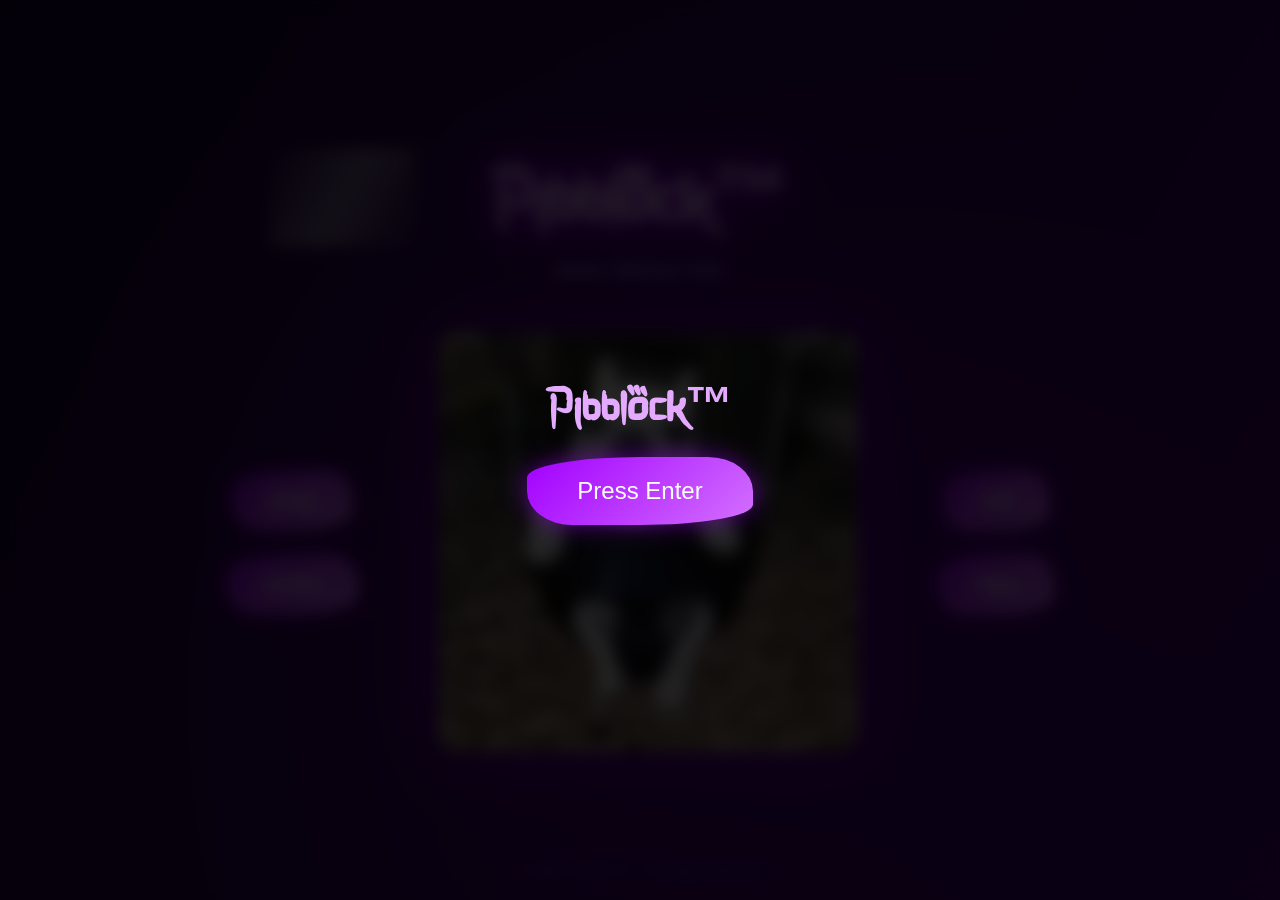
<file: index.html>
<!DOCTYPE html>
<html lang="en">
<head>
<meta charset="UTF-8" />
<meta name="viewport" content="width=device-width, initial-scale=1.0" />
<title>Pibblock™</title>
<link rel="preload" href="aniblock.ttf" as="font" type="font/ttf" crossorigin="anonymous">
<style>
@font-face {
  font-family: 'aniblock';
  src: url('aniblock.ttf') format('truetype');
  font-display: swap;
}

* { margin:0; padding:0; box-sizing:border-box; }

body {
  font-family: 'aniblock', sans-serif;
  background: radial-gradient(circle at center, #120026, #050009 80%);
  color: white;
  height: 100vh;
  overflow: hidden;
  display: flex;
  flex-direction: column;
  align-items: center;
  justify-content: center;
  text-align: center;
  position: relative;
  perspective: 1000px;
}

/* Background layers */
.animated-bg {
  position:absolute; inset:0;
  background: linear-gradient(120deg, #18003b, #4a0085, #18003b);
  background-size: 200% 200%;
  animation: gradientShift 10s ease-in-out infinite;
  z-index:0;
}
@keyframes gradientShift {0%{background-position:0% 50%}50%{background-position:100% 50%}100%{background-position:0% 50%}}

.bg-glow {
  position:absolute; inset:0;
  background: radial-gradient(circle at 50% 60%, rgba(180,0,255,0.2), transparent 70%);
  animation: glowFloat 8s ease-in-out infinite alternate;
  z-index:1;
  pointer-events:none;
}
@keyframes glowFloat {0%{transform:scale(1) translateY(0);opacity:0.6}100%{transform:scale(1.3) translateY(-30px);opacity:1}}

canvas#particles {position:absolute; inset:0; z-index:0}

/* Entrance overlay */
#entrance {
  position: absolute;
  inset: 0;
  background: rgba(0,0,0,0.85);
  backdrop-filter: blur(8px);
  display:flex;
  flex-direction: column;
  justify-content: center;
  align-items: center;
  z-index: 999;
  transition: opacity 1s ease;
}
#entrance.hidden {opacity:0; pointer-events:none;}

#enterBtn {
  padding: 20px 50px;
  font-size: 1.5rem;
  background: linear-gradient(135deg,#a200ff,#d470ff);
  color:white;
  border:none;
  border-radius:50% 20% 50% 20% / 30% 50% 30% 50%;
  cursor:pointer;
  box-shadow: 0 0 25px #a200ff80;
  transition: all 0.3s ease;
}
#enterBtn:hover {transform:scale(1.1) rotate(-2deg); box-shadow:0 0 45px #d470ff;}

/* Title and subtitle with floating motion */
@keyframes float {
  0%{transform:translateY(0px)}
  50%{transform:translateY(15px)}
  100%{transform:translateY(0px)}
}
.title {
  font-size: clamp(3.5rem, 6vw, 6rem);
  color:#e4aaff;
  text-shadow:0 0 20px #a200ff,0 0 40px #a200ff,0 0 80px #a200ff;
  animation: float 4s ease-in-out infinite, glowPulse 3s ease-in-out infinite;
  z-index:2;
  position: relative;
}
.title::after {
  content:"";
  position:absolute; top:0; left:-75%;
  width:50%; height:100%;
  background:linear-gradient(120deg, transparent, rgba(255,255,255,0.4), transparent);
  animation: shine 6s infinite;
}

@keyframes shine {0%{left:-75%}100%{left:125%}}
@keyframes glowPulse{0%,100%{text-shadow:0 0 25px #a200ff,0 0 50px #a200ff,0 0 100px #a200ff}50%{text-shadow:0 0 40px #c94fff,0 0 80px #c94fff,0 0 140px #c94fff}}

.subtitle {
  font-size:1.2rem;
  color:#c8a4ff;
  margin-top:10px;
  text-shadow:0 0 15px #8a00ff80;
  z-index:2;
  animation: float 5s ease-in-out infinite;
}

/* Container with logo and four buttons */
.container {
  z-index:2;
  margin-top:50px;
  display:flex;
  align-items:center;
  justify-content:center;
  gap:60px;
  animation: float 6s ease-in-out infinite;
  position: relative;
}
.logo {
  width: clamp(250px, 35vw, 420px);
  border-radius:20px;
  filter: drop-shadow(0 0 35px #a200ff80);
  transition: transform 0.6s ease, filter 0.6s ease;
  z-index:2;
}
.logo:hover{transform: scale(1.1) rotate(3deg); filter: drop-shadow(0 0 60px #d470ff);}

.button-group {display:flex; flex-direction:column; gap:25px}
.button-group.left {margin-right:20px}
.button-group.right {margin-left:20px}
.btn {
  background: linear-gradient(135deg,#a200ff,#d470ff);
  border:none;
  padding:18px 35px;
  font-family:'aniblock',sans-serif;
  font-size:1.1rem;
  color:white;
  text-transform:uppercase;
  cursor:pointer;
  border-radius:50% 20% 50% 20% / 30% 50% 30% 50%;
  box-shadow:0 0 25px #a200ff80;
  transition: all 0.3s ease;
}
.btn:hover{transform:scale(1.1) rotate(-2deg); box-shadow:0 0 45px #d470ff}

footer {
  position:absolute;
  bottom:20px;
  font-size:0.9rem;
  color:#8c68ff;
  text-shadow:0 0 10px #a200ff80;
  z-index:2;
  letter-spacing:1px;
  opacity:0.8;
}
</style>
</head>
<body>

<!-- Entrance Overlay -->
<div id="entrance">
  <h1 style="color:#e4aaff; margin-bottom:20px; font-size:3rem;">Pibblock™</h1>
  <button id="enterBtn">Press Enter</button>
</div>

<!-- Background & Particles -->
<canvas id="particles"></canvas>
<div class="animated-bg"></div>
<div class="bg-glow"></div>

<!-- Main Page Content -->
<h1 class="title">Pibblock™</h1>
<p class="subtitle" id="subtitle"></p>

<div class="container">
  <div class="button-group left">
    <a href="4.html"><button class="btn">Games</button></a>
    <a href="2.html"><button class="btn">Contact</button></a>
  </div>

  <img class="logo" src="xuancuong.gif" alt="Pibblock logo">

  <div class="button-group right">
    <a href="https://www.washmabellay.freeddns.org"><button class="btn">Chat</button></a>
    <a href="https://renai-circulation.freeddns.org"><button class="btn">Proxy</button></a>
  </div>
</div>

<footer>© 2025 Pibblock™ • All Rights Reserved</footer>

<!-- Background Music -->
<audio id="bgMusic" src="theme.mp3" loop></audio>

<script>
// Entrance button and music
const entrance = document.getElementById("entrance");
const bgMusic = document.getElementById("bgMusic");
document.getElementById("enterBtn").addEventListener("click", ()=>{
  entrance.classList.add("hidden");
  bgMusic.play().catch(e=>console.log("Autoplay blocked"));
});

// Typewriter subtitle
const subtitleText = "Building something beyond imagination...";
let i=0;
function type() {
  if(i<subtitleText.length){
    document.getElementById("subtitle").textContent+=subtitleText.charAt(i);
    i++;
    setTimeout(type,60);
  }
}
window.onload=type;

// Particles
const canvas=document.getElementById("particles");
const ctx=canvas.getContext("2d");
canvas.width=innerWidth;
canvas.height=innerHeight;

const particles=Array.from({length:80},()=>({
  x:Math.random()*canvas.width,
  y:Math.random()*canvas.height,
  r:Math.random()*2+1,
  dx:(Math.random()-0.5)*0.4,
  dy:(Math.random()-0.5)*0.4
}));

function drawParticles(){
  ctx.clearRect(0,0,canvas.width,canvas.height);
  ctx.fillStyle="rgba(170,0,255,0.4)";
  for(const p of particles){
    ctx.beginPath();
    ctx.arc(p.x,p.y,p.r,0,Math.PI*2);
    ctx.fill();
    p.x+=p.dx; p.y+=p.dy;
    if(p.x<0||p.x>canvas.width)p.dx*=-1;
    if(p.y<0||p.y>canvas.height)p.dy*=-1;
  }
  requestAnimationFrame(drawParticles);
}
drawParticles();

// Mouse tilt
document.addEventListener("mousemove", e=>{
  const x=(e.clientX/window.innerWidth-0.5)*10;
  const y=(e.clientY/window.innerHeight-0.5)*10;
  document.querySelector(".container").style.transform=`rotateY(${x}deg) rotateX(${-y}deg)`;
});
</script>
</body>
</html>
</file>
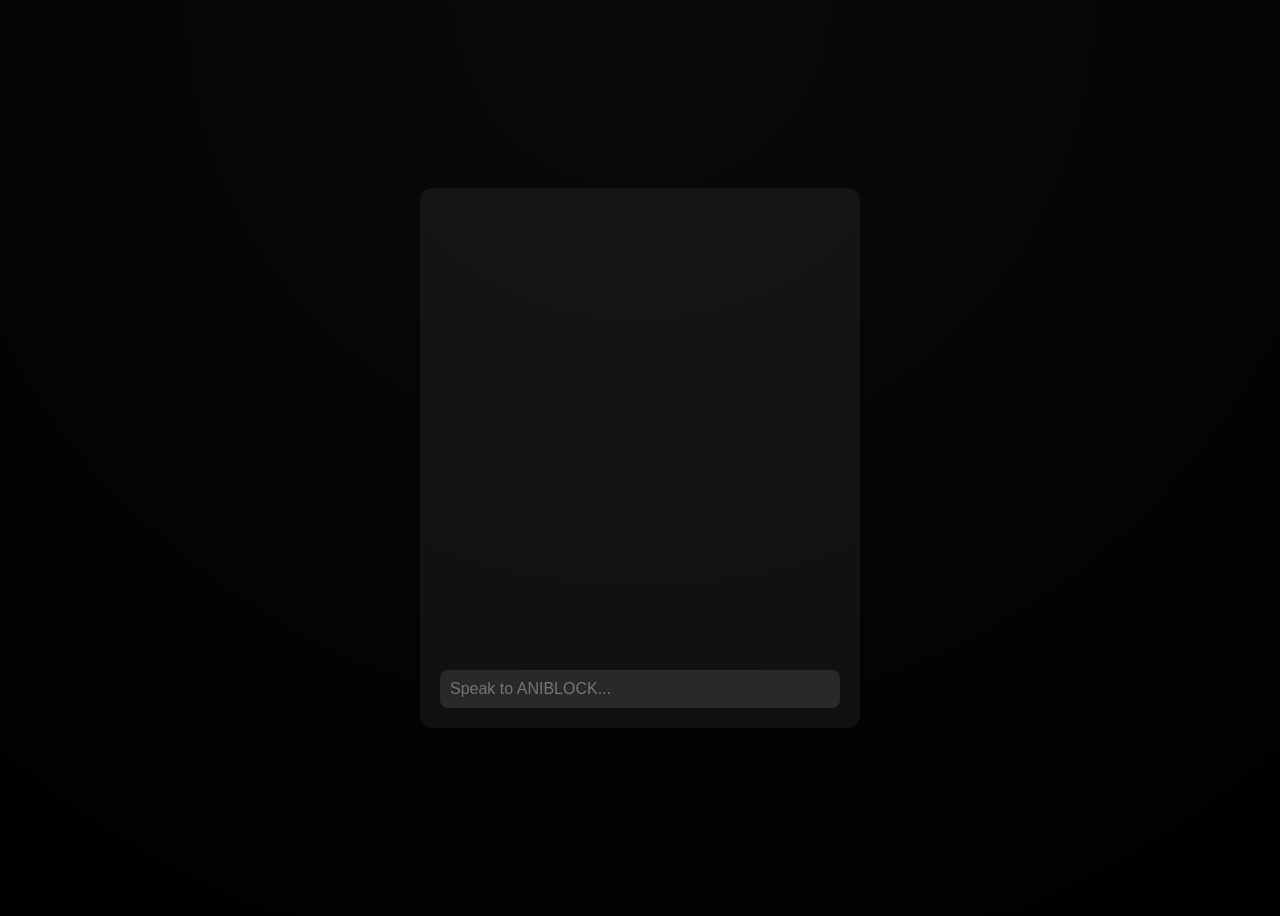
<file: api/index.html>
<!DOCTYPE html>
<html lang="en">
<head>
  <meta charset="UTF-8" />
  <meta name="viewport" content="width=device-width, initial-scale=1.0" />
  <title>ANIBLOCK AI</title>
  <link rel="stylesheet" href="style.css" />
</head>
<body>
  <div class="chat-container">
    <div id="messages"></div>
    <input id="input" placeholder="Speak to ANIBLOCK..." />
  </div>

  <script src="script.js"></script>
</body>
</html>
</file>
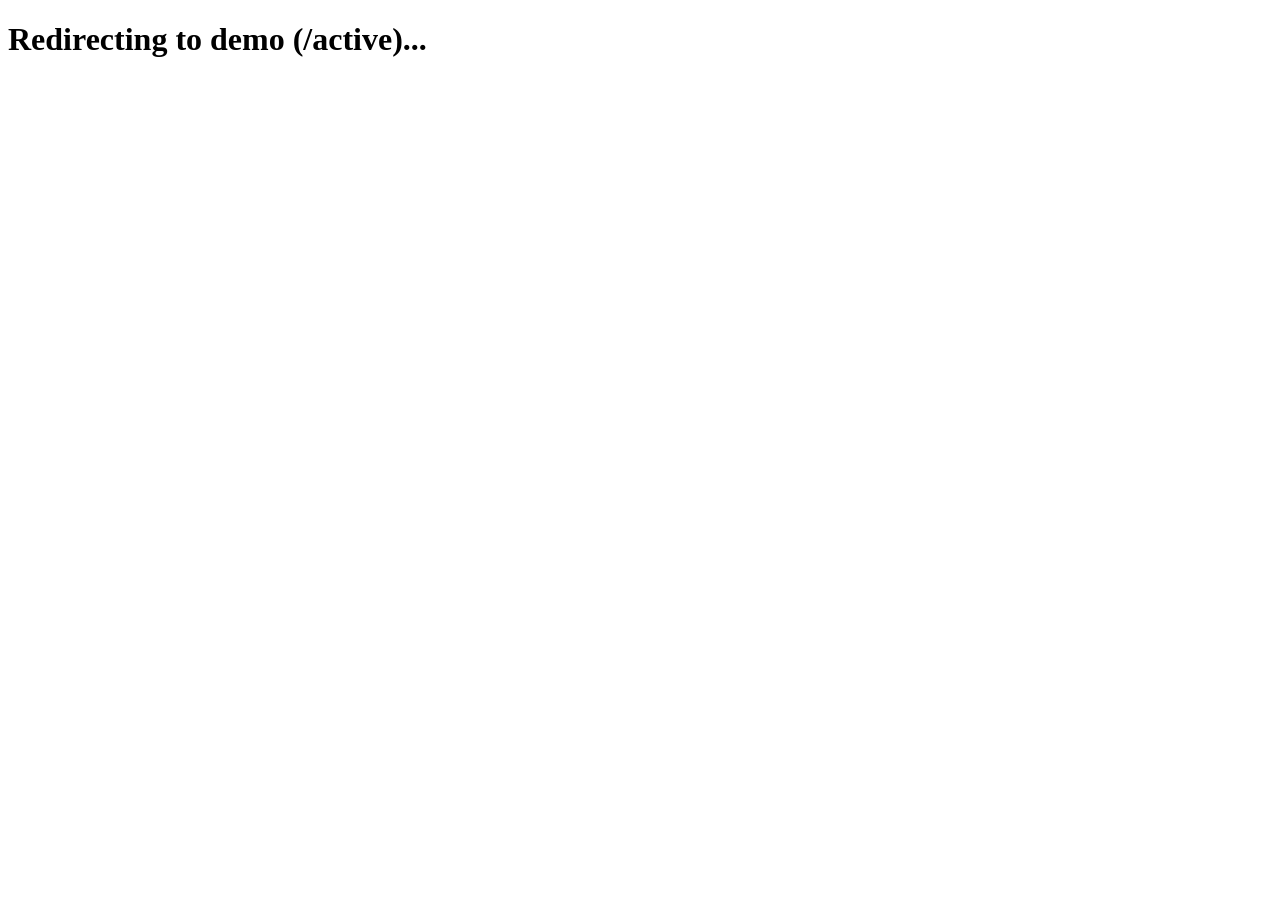
<file: oshinoko/index.html>
<!DOCTYPE html>
<html lang="en">
<head>
    <meta charset="UTF-8">
    <meta name="viewport" content="width=device-width, initial-scale=1.0">
    <title>Redirecting</title>
    <script>
        document.addEventListener("DOMContentLoaded", function () {
            document.getElementById("message").textContent = "Redirecting to demo (/active)...";

            setTimeout(function () {
                window.location.href = "/active";
            }, 2000);
        });
    </script>
</head>
<body>
    <h1 id="message">Redirecting...</h1>
</body>
</html>
</file>
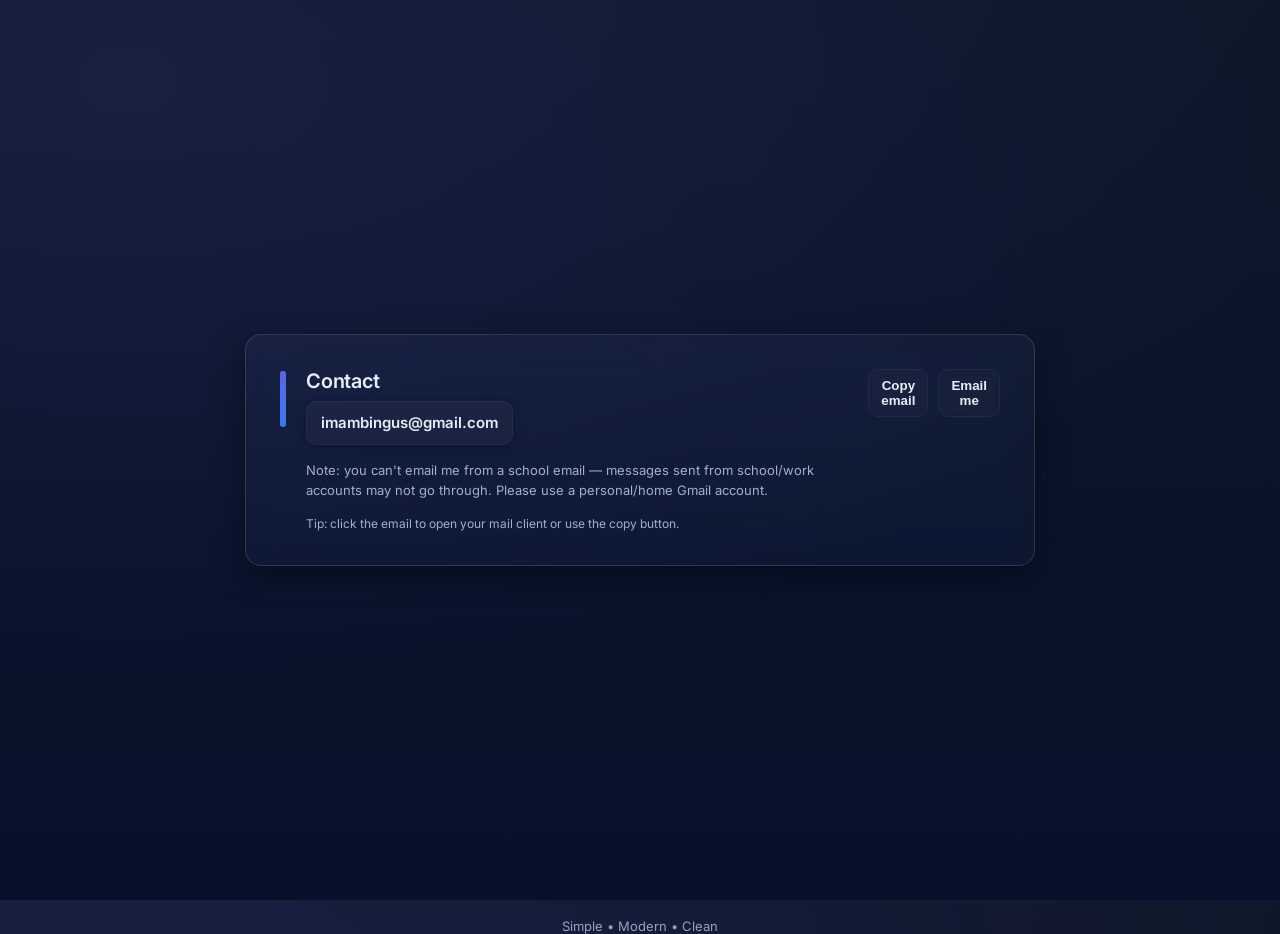
<file: 2.html>
<!doctype html>
<html lang="en">
<head>
  <meta charset="utf-8" />
  <meta name="viewport" content="width=device-width,initial-scale=1" />
  <title>Contact</title>

  <!-- Google Font -->
  <link href="https://fonts.googleapis.com/css2?family=Inter:wght@300;400;600;700&display=swap" rel="stylesheet">

  <style>
    :root{
      --bg1: #0f172a; /* deep blue */
      --bg2: #071129; /* darker */
      --accent: rgba(255,255,255,0.08);
      --glass: rgba(255,255,255,0.08);
      --glass-border: rgba(255,255,255,0.12);
      --text: #e6eef8;
      --muted: #b8c7db;
      --shadow: 0 10px 30px rgba(2,6,23,0.6);
      --radius: 16px;
    }

    html,body{
      height:100%;
      margin:0;
      font-family: "Inter", system-ui, -apple-system, "Segoe UI", Roboto, "Helvetica Neue", Arial;
      background: radial-gradient(1200px 600px at 10% 10%, rgba(99,102,241,0.12), transparent),
                  linear-gradient(180deg, var(--bg1) 0%, var(--bg2) 100%);
      color:var(--text);
      -webkit-font-smoothing:antialiased;
      -moz-osx-font-smoothing:grayscale;
    }

    /* Centering container */
    .wrap{
      min-height:100%;
      display:flex;
      align-items:center;
      justify-content:center;
      padding:40px 20px;
      box-sizing:border-box;
    }

    /* Glass card */
    .card{
      width:100%;
      max-width:720px;
      background: linear-gradient(180deg, rgba(255,255,255,0.03), rgba(255,255,255,0.02));
      border-radius:var(--radius);
      padding:34px;
      box-shadow:var(--shadow);
      border:1px solid var(--glass-border);
      backdrop-filter: blur(10px) saturate(120%);
      -webkit-backdrop-filter: blur(10px) saturate(120%);
      display:flex;
      gap:20px;
      align-items:flex-start;
    }

    /* Left accent bar */
    .accent {
      width:6px;
      height:56px;
      border-radius:999px;
      background: linear-gradient(180deg, rgba(99,102,241,0.95), rgba(59,130,246,0.95));
      flex:0 0 6px;
      margin-top:2px;
    }

    .content{
      flex:1 1 auto;
    }

    h1{
      margin:0 0 8px 0;
      font-weight:600;
      font-size:20px;
      letter-spacing: -0.2px;
      color:var(--text);
    }

    p{
      margin:0 0 16px 0;
      color:var(--muted);
      line-height:1.5;
      font-size:15px;
    }

    .email{
      display:inline-block;
      padding:10px 14px;
      background: rgba(255,255,255,0.03);
      border-radius:10px;
      border:1px solid rgba(255,255,255,0.04);
      font-weight:600;
      color:var(--text);
      text-decoration:none;
      box-shadow: 0 2px 8px rgba(2,6,23,0.35);
    }

    .meta{
      font-size:13px;
      color:#9fb0d1;
      margin-top:10px;
    }

    /* small controls area */
    .actions{
      margin-left: auto;
      display:flex;
      gap:10px;
      align-items:center;
    }

    .btn{
      background:transparent;
      border:1px solid rgba(255,255,255,0.06);
      padding:8px 12px;
      border-radius:10px;
      color:var(--text);
      font-weight:600;
      cursor:pointer;
      transition: transform .12s ease, background .12s;
      backdrop-filter: blur(6px);
    }
    .btn:hover{ transform: translateY(-3px); }
    .btn:active{ transform: translateY(-1px); }

    .note{
      font-size:12px;
      color:#9fb0d1;
      margin-top:12px;
    }

    footer {
      text-align:center;
      margin-top:18px;
      color:#8ea3c6;
      font-size:13px;
    }

    /* Responsive */
    @media (max-width:560px){
      .card{ padding:20px; flex-direction:column; gap:12px; align-items:stretch; }
      .accent{ width:100%; height:6px; border-radius:6px; margin:0 0 4px 0; }
      .actions{ margin-left:0; justify-content:flex-end; }
    }
  </style>
</head>
<body>
  <div class="wrap">
    <main class="card" role="main" aria-labelledby="contact-title">
      <div class="accent" aria-hidden="true"></div>

      <div class="content">
        <h1 id="contact-title">Contact</h1>

        <p>
          <a class="email" href="mailto:imambingus@gmail.com">imambingus@gmail.com</a>
        </p>

        <p class="meta">
          Note: you can't email me from a school email — messages sent from school/work accounts may not go through. Please use a personal/home Gmail account.
        </p>

        <div class="note" aria-live="polite">Tip: click the email to open your mail client or use the copy button.</div>
      </div>

      <div class="actions" aria-hidden="false">
        <button id="copyBtn" class="btn" title="Copy email to clipboard">Copy email</button>
        <button id="openMail" class="btn" title="Open default mail client">Email me</button>
      </div>
    </main>
  </div>

  <footer aria-hidden="true">Simple • Modern • Clean</footer>

  <script>
    const email = "imambingus@gmail.com";
    const copyBtn = document.getElementById("copyBtn");
    const openMail = document.getElementById("openMail");

    copyBtn.addEventListener("click", async () => {
      try {
        await navigator.clipboard.writeText(email);
        copyBtn.textContent = "Copied!";
        setTimeout(() => copyBtn.textContent = "Copy email", 1500);
      } catch (err) {
        // fallback
        const textarea = document.createElement("textarea");
        textarea.value = email;
        textarea.style.position = "fixed";
        textarea.style.left = "-9999px";
        document.body.appendChild(textarea);
        textarea.select();
        try { document.execCommand('copy'); copyBtn.textContent = "Copied!"; } catch(e){ alert("Copy failed — please copy manually: " + email); }
        document.body.removeChild(textarea);
        setTimeout(() => copyBtn.textContent = "Copy email", 1500);
      }
    });

    openMail.addEventListener("click", () => {
      window.location.href = "mailto:" + email + "?subject=Hello";
    });

    // Accessibility: allow Enter on focused buttons
    [copyBtn, openMail].forEach(btn => {
      btn.addEventListener("keyup", (e) => {
        if (e.key === "Enter" || e.key === " ") btn.click();
      });
    });
  </script>
</body>
</html>
</file>
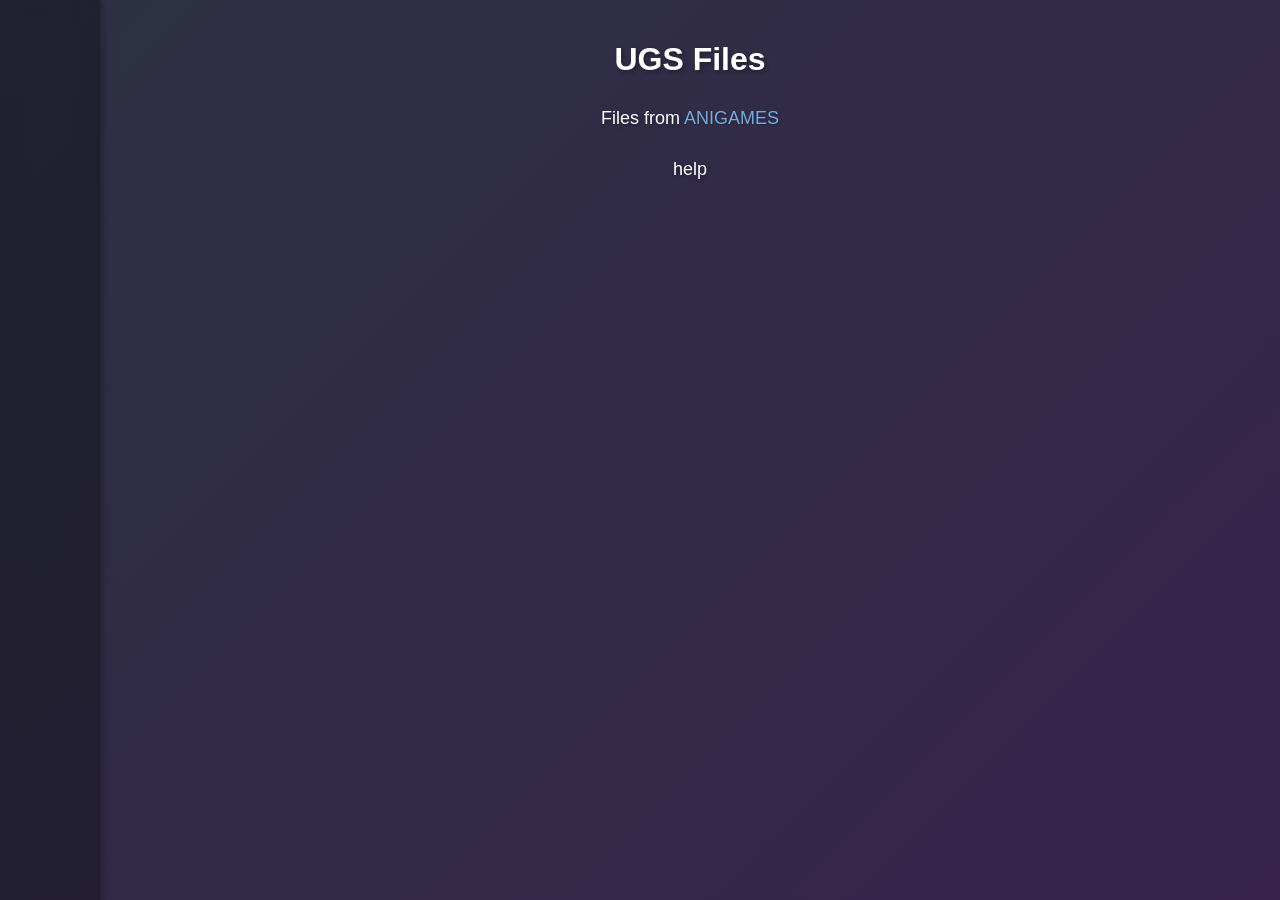
<file: 4.html>
<!DOCTYPE html>


<!-- Created Using Individual's sitegen located at https://github.com/Stinkalistic/Sitegen -->


<html>
<head>
    <title>ANIGAMES</title>
    <style>
        body {
            font-family: Arial, sans-serif;
            background: linear-gradient(135deg, #2e3244 0%, #36224b 100%);
            min-height: 100vh;
            margin: 0;
            padding: 0;
            display: flex;
        }

        .sidebar {
            position: fixed;
            left: 0;
            top: 0;
            width: 80px;
            height: 100vh;
            background: rgba(0, 0, 0, 0.3);
            backdrop-filter: blur(10px);
            padding: 20px 10px;
            display: flex;
            flex-direction: column;
            gap: 8px;
            overflow-y: auto;
            box-shadow: 2px 0 10px rgba(0,0,0,0.3);
            z-index: 1000;
        }

        .sidebar::-webkit-scrollbar {
            width: 6px;
        }

        .sidebar::-webkit-scrollbar-track {
            background: rgba(255,255,255,0.1);
        }

        .sidebar::-webkit-scrollbar-thumb {
            background: rgba(255,255,255,0.3);
            border-radius: 3px;
        }

        .sidebar-btn {
            background: rgb(89, 134, 218);
            border: none;
            padding: 12px;
            font-size: 18px;
            font-weight: 700;
            border-radius: 8px;
            cursor: pointer;
            transition: all 0.2s ease;
            color: white;
            text-align: center;
            min-height: 45px;
        }

        .sidebar-btn:hover {
            background: #79aadb;
            transform: scale(1.05);
        }

        .sidebar-btn.empty {
            opacity: 0.4;
            cursor: default;
        }

        .sidebar-btn.empty:hover {
            transform: none;
            background: rgb(89, 134, 218);
        }

        .main-content {
            margin-left: 100px;
            flex: 1;
            padding: 20px;
        }

        h1 {
            color: white;
            text-align: center;
            margin-bottom: 30px;
            text-shadow: 2px 2px 4px rgba(0,0,0,0.3);
        }

        .letter-section {
            margin-bottom: 40px;
            padding: 0 20px;
            max-width: 900px;
            margin-left: auto;
            margin-right: auto;
            min-height: 100px;
        }

        .letter-section.empty {
            opacity: 0.5;
        }

        .letter-header {
            color: white;
            font-size: 32px;
            font-weight: bold;
            margin-bottom: 15px;
            padding-bottom: 10px;
            border-bottom: 3px solid rgba(255,255,255,0.3);
            text-shadow: 2px 2px 4px rgba(0,0,0,0.3);
        }

        .buttons-container {
            display: flex;
            flex-direction: column;
            gap: 10px;
            align-items: center;
        }

        .empty-message {
            color: rgba(255,255,255,0.6);
            font-style: italic;
            text-align: center;
            padding: 20px;
        }

        input[type="button"] {
            background: rgb(89, 134, 218);
            border: none;
            padding: 15px 30px;
            font-size: 16px;
            font-weight: 500;
            border-radius: 8px;
            cursor: pointer;
            box-shadow: 0 4px 6px rgba(0,0,0,0.1);
            transition: all 0.3s ease;
            width: 100%;
            max-width: 600px;
            color: white;
            text-align: left;
        }

        input[type="button"]:hover {
            transform: translateY(-2px);
            box-shadow: 0 6px 12px rgba(0,0,0,0.2);
            background: #79aadb;
        }

        input[type="button"]:active {
            transform: translateY(0);
            box-shadow: 0 2px 4px rgba(0,0,0,0.1);
        }

        @media (max-width: 768px) {
            .sidebar {
                width: 60px;
                padding: 15px 5px;
            }
            .sidebar-btn {
                padding: 8px;
                font-size: 16px;
            }
            .main-content {
                margin-left: 70px;
            }
        }
    </style>
</head>
<body>
    <!-- Sidebar Navigation -->
    <div class="sidebar" id="sidebar">
    </div>

    <!-- Main Content -->
    <div class="main-content">
        <h1>UGS Files</h1>
    <h2 style="color: white; text-align: center; margin-bottom: 30px; text-shadow: 2px 2px 4px rgba(0,0,0,0.3); font-weight: normal; font-size: 18px;">
    Files from 
    <a href="https://clever.com/rcs/rcsin" 
        target="_blank" 
        style="display: inline; color: #79aadb; text-decoration: none; font-size: 18px; text-shadow: 1px 1px 2px rgba(0,0,0,0.2);">
        ANIGAMES
    </a>
    </h2>
    <h2 style="color: white; text-align: center; margin-bottom: 30px; text-shadow: 2px 2px 4px rgba(0,0,0,0.3); font-weight: normal; font-size: 18px;">
    help
    <a href="https://notepad.js.org" 
        target="_blank" 
        style="display: inline; color: #79aadb; text-decoration: none; font-size: 18px; text-shadow: 1px 1px 2px rgba(0,0,0,0.2);">

    </a>
    </h2>

        
        <div id="sections-container">
        </div>
    </div>

    <script>
        const files = [
            'cl1',
            'cl100skibidistillwaterthosewhoknow',
            'cl10bullets',
            'cl10minutestildawn',
            'cl12minibattles',
'cl1on1soccer',
'cl1on1tennis',
'cl1v1doubleimprettysureitsexactlythesameidk',
'cl1v1lol',
'cl1v1lolifnoaboutblank',
'cl1v1lolnoaboutblank',
'cl1v1maybeidk',
'cl2048',
'cl2048cupcakes',
'cl2doom',
'cl2dshooting(1)',
'cl2Dshooting',
'cl3dash',
'cl3pandas',
'cl3pandasbrazil',
'cl3pandasfantasy',
'cl3pandasnight',
'cl3slices2',
'cl40escape',
'cl40exescape',
'cl4thandgoal',
'cl60secondsburgerrun',
'cl60secondssantarun',
'cl60secsantarun',
'cl8ballclassic',
'cl8ballpool',
'cl9007199254740992',
'cl99balls',
'clabandoned',
'clabandoned3',
'clabandoned32',
'clabsolutemadness',
'claceattorernefgsdg',
'clacecombat2',
'clacecombat3',
'clacegangstertaxi',
'clachievementunlocked',
'clachievmentunlocked',
'clachievmentunlocked2',
'clachievmentunlocked3',
'clachillies1fr',
'clachillies2',
'clADarkRoom',
'cladayintheoffice',
'clADOFAI',
'cladvancewars',
'cladvancewars2',
'cladventneon',
'clagariolite',
'clageofwar',
'clageofwar2',
'clagesofconflict',
'clahoysurvival',
'clai',
'clakoopasrevenge',
'clakoopasrevenge2',
'clakumanorgaiden',
'clalienhominid',
'clalienhominidgba',
'clalienskyinvasion',
'clalientransporter',
'clalienvspredator',
'clallocation',
'clamaze',
'clamidstthesky',
'clamigopancho',
'clamigopancho2',
'clamigopancho3',
'clamigopancho4',
'clamigopancho5',
'clamigopancho6',
'clamigopancho7',
'clamongus',
'clamorphous',
'clancientsins',
'clangrybirds',
'clangrybirdsshowdown',
'clangrybirdsspace',
'clanimalcrossingwildworld',
'clanotherworld',
'clapotris',
'clappleshooter',
'clappleworm',
'claquaparkio',
'clarceuslegend',
'clarcheryworldtour',
'clarewethereyet',
'clarmormayhem2',
'clarsonate',
'clascent',
'clasmallworldcup',
'classesmentexaminationque',
'clasteroids',
'clasteroidsALT',
'clattackhole',
'clavalanche',
'claviamasters',
'claviamastersbuggy',
'clAwesomePirates',
'clawesomeplanes',
'clawesometanks',
'clawesometanks2',
'clB3313',
'clbabeltower',
'clbabychiccoadventure',
'clbabykaizo',
'clbackrooms',
'clbackrooms2D',
'clbackyardbaseball',
'clbackyardbaseball09',
'clbackyardbaseball10',
'clbackyardsoccer',
'clbaconmaydie',
'clbadicecream',
'clbadmondaysimulator',
'clbadparenting',
'clbadpiggies',
'clbadtimesim',
'clbadtimesimulator',
'clbaldidecomp',
'clbaldisbasics',
'clbaldisbasicsremaster',
'clbaldisfunnewschoolultimate',
'clballblast',
'clballsandbricks',
'clballsandbricksgood',
'clbananasimulator',
'clbanditgunslingers',
'clbanjokazooie',
'clbanjotooie',
'clbankbreakout2',
'clbankrobbery2',
'clbarryhasasecret',
'clbas',
'clbaseballbros',
'clbasketballfrvr',
'clbasketballlegends',
'clbasketballlegendsgoodywoody',
'clbasketballstars',
'clbasketbattle',
'clbasketbros',
'clbasketrandom',
'clbasketrandomgood',
'clbasketslamdunk2',
'clbatterup',
'clbattlekarts',
'clbattles',
'clbattlesim',
'clbattlezone',
'clbazookaboy',
'clbeamrider',
'clbearbarians',
'clben10alienforce',
'clben10omniverse',
'clben10protector',
'clben10racing',
'clben10ultimatealien',
'clbergentruck201x',
'clbigicetowertinysquare',
'clbigneontowertinysquare',
'clbigshotboxing',
'clbigtowertinysquare',
'clbigtowertinysquare2',
'clbigtowertinysquare2good',
'clBig_Time_Butter_Baron',
'clbindingofisaccsheeptime',
'clbioevil4',
'clbitlife',
'clbitlifeencrypted',
'clbitplanes',
'clblackjack',
'clblackjackbattle',
'clblacksmithlab',
'clblastronaut',
'clblazedrifter',
'clblobsstory2',
'clblockblast',
'clblockcraftparkour',
'clblockcraftshooter',
'clblockpost',
'clblockthepig',
'clblockysnakes',
'clbloodmoney',
'clbloodtournament',
'clbloons',
'clbloons2',
'clbloonspp1',
'clbloonspp2',
'clbloonspp3',
'clbloonspp4',
'clbloonspp5',
'clBTD1',
'clbtts',
'clbtts2',
'clbubbleshooter',
'clbubbleshooterpirate',
'clbubbletanks',
'clbubbletanks2',
'clbubbletanks3',
'clbubbletanksarenas',
'clbubbletankstd',
'clbubsy',
'clbuckshotroulette',
'clbunnyland',
'clburgerandfrights',
'clburritobison',
'clburritobison2',
'clburritobisonlaunchalibre',
'clburritobisonrevenge',
'clbushidoblade',
'clcactusmccoy',
'clcactusmccoy2',
'clcannonballs3d',
'clcannonfodder',
'clcapybaraclicker',
'clcarcrash3',
'clcardrawing',
'clcareatscar2deluxe',
'clcarkingarena',
'clcarmods',
'clcarstuntsdriving',
'clCartoonNetworkTableTennisUltimateTournament',
'clcastlebloodline',
'clcastlecircleofmoon',
'clcastlevania',
'clcastlevania2',
'clcastlevania3',
'clcastlevaniaariaofsorrow',
'clcastlevanianes',
'clcastlewarsmodern',
'clcatmario',
'clcatmariogood',
'clcatslovecake2',
'clcavestory',
'clceleste',
'clceleste2',
'clcellardoor',
'clchaosfaction2',
'clcheckers',
'clcheesechompers3d',
'clcheshireinachatroom',
'clchess',
'clchessclassic',
'clchibiknight',
'clchickenscream',
'clchickenwar',
'clchipschallenge',
'clchoppyorc',
'clchronotrigger',
'clCircloO2',
'clciviballs',
'clciviballs2',
'clclashofvikings',
'clclassof09',
'clcleanupio',
'clclearvision',
'clclearvision2',
'clclearvision3',
'clclearvision4',
'clclearvision5',
'clclmadnessambulation',
'clclubbytheseal',
'clclusterrush',
'clcoalllcdemo',
'clcod4',
'clcodblackopp',
'clcodblackops',
'clcoddefiance',
'clcodenamegordon',
'clcodmodernwarfare',
'clcodworldatwar',
'clcoffeemaker',
'clcolorburst3d',
'clcolormatch',
'clcolorwatersort3d',
'clcombopool',
'clcommanderkeen4',
'clcommanderkeen5',
'clcommanderkeen6',
'clconkersbadfurday',
'clcontra',
'clcookieclicker',
'clcookieclickercool',
'clcookieclickergood',
'clcookingmama',
'clcookingmama2',
'clcookingmama3',
'clcoreball',
'clcotlk',
'clcountersnipe',
'clcrankit!',
'clcrashbandicoot',
'clcrashbandicoot2',
'clcrashteamracing',
'clcrazycars',
'clcrazycattle3d',
'clcrazychicken3D',
'clcreeperworld2',
'clcrossyroad',
'clcrunchball3000',
'clcs1.6',
'clcsds',
'clcsgoclicker',
'clctgpnitro',
'clcurveball',
'clcuttherope',
'clcuttheropetimetravel',
'clcyberbungracing',
'cldadnme',
'cldanktomb',
'cldborigins',
'cldborigins2',
'cldbsniper',
'cldbzattacksaiyans',
'cldbzdevolution',
'cldbzsuperwarriorssonic',
'cldeadestate',
'cldeadplate',
'cldeadzed',
'cldeadzed2',
'cldeathchase',
'cldeblob2',
'cldecision',
'cldecision2',
'cldecision3',
'cldecisionmedieval',
'cldeepersleep',
'cldeepestsword',
'cldeepsleep',
'cldefendyourcastle',
'cldefendyournuts',
'cldefendyournuts2',
'cldeltarune',
'cldementium',
'cldemolitionderbycrashracing',
'cldiablo',
'cldiamondhollow',
'cldiamondhollow2',
'cldiddykongracing',
'cldieinthedungeon',
'cldigdeep',
'cldigdug',
'cldigdug2',
'cldigdug26',
'cldigtochina',
'cldinodudes',
'cldiredecks',
'cldoblox',
'cldogeminer',
'cldogeminer2',
'cldokidokiliteratureclub',
'cldonkeykong',
'cldonkeykong64',
'cldonkeykongcountry',
'cldonkeykongcountry2',
'cldonkeykongcountry3',
'cldonkeykongnes',
'cldontescape',
'cldontescape2',
'cldontescape3',
'cldoodlejump',
'cldoodlejumpgoober',
'cldoom',
'cldoom2',
'cldoom3pack',
'cldoom64',
'cldoomemscripten',
'cldoomgallery',
'cldoomps',
'cldoompsalt',
'cldoomzio',
'cldouchebaglife',
'cldouchebagworkout',
'cldownthemountain',
'cldragonballadvance',
'clDragonBallZTheLegacyofGoku',
'clDragonQuestIX',
'cldrawclimber',
'cldrawtheline',
'cldreader',
'cldreadheadparkour',
'cldriftboss',
'cldrifthunters',
'cldrifthuntersmerge',
'cldrivemad',
'cldrivenwild',
'cldrmario',
'cldubstep',
'clduckhunt',
'clducklfe5',
'clducklife',
'clducklife2',
'clducklife3',
'clducklife4',
'clducklifebattle',
'clducklifespace',
'clducktales',
'cldud',
'cldukenukem3d',
'cldumpling',
'cldungeondeck',
'cldungeonraid',
'cldungeonsanddegenerategamblers',
'cldunkshot',
'clduskchild',
'cldyingdreams',
'cldynamiteheaddy',
'cleagleride',
'clearntodie',
'clearntodie2',
'clearthbound',
'clearthbound3',
'clearthboundsnes',
'clearthtaken',
'clearthtaken2',
'clearthtaken3',
'clearthwormjim',
'clearthwormjim2',
'cledelweiss',
'cledyscarsimulator',
'cleffinghail',
'cleffingmachines',
'cleffingworms',
'cleffingzombies',
'cleggycar',
'clelasticface',
'clelectricman2',
'clemulator',
'clenchain',
'clendlesswar4',
'clendlesswar5',
'clendlesswar5wow',
'clendlesswar7',
'clenduro',
'clepicbattlefantasy5',
'clescalatingduel',
'clescaperoad',
'clescaperoad2',
'clet',
'cletrianoddyssey',
'clevilglitch',
'clevolution',
'clexcitebike64',
'clextremerun3d',
'clfactoryballs',
'clfactoryballs2',
'clfactoryballs3',
'clfactoryballs4',
'clfairytalevsonepiece',
'clfamidash',
'clfancypantsadventure',
'clfancypantsadventure2',
'clfancypantsadventure3',
'clfancysnowboarding',
'clfashionbattle',
'clfattygenius',
'clfearstofathomhomealone',
'clfeedus',
'clfeedus2',
'clfeedus3',
'clfeedus4',
'clfeedus5',
'clFF3',
'clff6',
'clffmysticquest',
'clFFsonic1',
'clFFsonic2',
'clFFsonic3',
'clFFsonic4',
'clFFsonic5',
'clFFsonic61',
'clFFsonic62',
'clFIFA07',
'clFIFA10',
'clFIFA11',
'clFIFA2000(1)',
'clfifa2000',
'clFIFA99',
'clFIFAinternationalsoccer',
'clFIFAroadtoworldcup98',
'clFIFAsoccer06',
'clFIFAsoccer95',
'clFIFAsoccer96',
'clFIFAsoccer97',
'clFIFAstreet2',
'clfinalearth2',
'clfinalfantasy',
'clfinalfantasyII',
'clfinalfantasytactics',
'clfinalfantasyVI',
'clfinalfantasyVII',
'clfinalfantasyVIId2',
'clfinalfantasyVIId3',
'clfinalfantasyVIItheothertetrr',
'clfinalninja',
'clfireblob',
'clfireboyandwatergirl',
'clfireboyandwatergirl2',
'clfireboyandwatergirl3',
'clfireboyandwatergirl5',
'clfireboyandwatergirl6',
'clfireemblem',
'clfisquarium',
'clfivenightsatbaldisredone',
'clfivenightsatshrekshotel',
'clflappydunk',
'clfloodrunner',
'clfloodrunner2',
'clfloodrunner4',
'clfluidism',
'clfnac1',
'clfnac2',
'clFNAF',
'clFNAF2',
'clFNAF3',
'clFNAF4',
'clfnaf4halloween',
'clfnafanimatronics',
'clfnafps',
'clfnafsl',
'clfnafucn',
'clfnafworld',
'clfnafworldd',
'clfnfbside',
'clfnfhex',
'clfnfindiecross',
'clfnfmidfight',
'clfnfmiku',
'clfnfneo',
'clfnfsoft',
'clfnfsonicexe',
'clfnftricky',
'clfnfwhitty',
'clfocus',
'clfolderdungeon',
'clfootballbros',
'clfootballlegends',
'clforknsausage',
'clfortzone',
'clfpa4p1',
'clfpa4p2',
'clfreegemas',
'clfreerider',
'clfreerider2',
'clfreerider3',
'clfridaynightfunkin',
'clfromrusttoash',
'clfruitninja',
'clfunnybattle',
'clfunnybattle2',
'clfunnymadracing',
'clfunnyshooter2',
'clfunnyshooter22',
'clfzero',
'clfzerox',
'clgalaga',
'clgameandwatchcollection',
'clgangstabean',
'clgangstabean2',
'clgangsterbros',
'clgarcello',
'clgdlite',
'clgeneralchaos',
'clgenericfightermaybe',
'clgeometrydashlite',
'clgeometrydashscratch',
'clgeometryvibes',
'clgeorgeandtheprinter',
'clgetawayshootout',
'clgetontop',
'clGettothetopalthoughthereisnotop',
'clghosttrick',
'clgimmietheairpod',
'clgladdihoppers',
'clgloryhunters',
'clglover',
'clgoalsouthafrica',
'clgobble',
'clgoingballs',
'clgolddiggerfrvr',
'clgoldeneye007',
'clgoldensun',
'clgoldensunnds',
'clGoldenSunTheLostAge',
'clgolforbit',
'clgolfsunday',
'clgoodbigtowertinysquare',
'clgoodbigtowertinysquare2',
'clgoodboygalaxy',
'clgoodmonkeymart',
'clgooglebaseball',
'clgoogledino',
'clgorescriptclassic',
'clgrandtheftautoadvance',
'clgranny',
'clgranny2',
'clgranny22',
'clgranny3',
'clgranturismo2',
'clgravitymod',
'clgrey-box-testing',
'clgrimacebirthday',
'clgrindcraft',
'clgrn',
'clgta',
'clgta2',
'clgta22',
'clgta2alt',
'clgtaalt',
'clgtachina',
'clguesstheiranswer',
'clgunblood',
'clguncho',
'clgunknight',
'clgunmayhem',
'clgunmayhem2',
'clgunmayhem2goof',
'clgunmayhemredux',
'clgunnight',
'clgunsmoke',
'clgunspin',
'clgymstack',
'clhajimeippo',
'clhalflife',
'clhalocombatdevolved',
'clhandshakes',
'clhandulum',
'clhanger2',
'clhappyroom',
'clhappywheels',
'clhardwaretycoon',
'clHaroldsbadday',
'clharvestio',
'clharvestmoon',
'clharvestmoon64',
'clhauntthehouse',
'clhei$t',
'clhelixjump',
'clhelpnobrakes',
'clhero3flyingrobot',
'clhextris',
'clhighstakes',
'clhighwayracer2',
'clhighwaytraffic3d',
'clhillclimbracinglite',
'clHiNoHomo',
'clhipsterkickball',
'clhit8ox',
'clhitsinglereal',
'clhl2doom',
'clhobo',
'clhobo2',
'clhobo3',
'clhobo4',
'clhobo5',
'clhobo6',
'clhobo7',
'clhobovszombies',
'clholeio',
'clhollowknight',
'clhouseofhazards',
'clhoverracerdrive',
'clhumanexpenditureprogram',
'clhungryknight',
'clhungrylamu',
'clhyppersandbox',
'clicantbelievegoogleflaggedmeforthenameofthefilelol',
'clice age baby',
'clicedodo',
'clicypurplehead',
'clidlebreakout',
'clidledice',
'clidleidlegamedev',
'clidleminertycoon',
'clidleminorzamnshes12',
'climpossiblequiz (1)',
'climpossiblequiz',
'climpossiblequiz2',
'clinclementemerald',
'clindiantrucksimiulator',
'clinfinitecraft',
'clinnkeeper',
'clinsidestory',
'clinteractivebuddy',
'clintoruins',
'clintospace',
'clintospace2',
'clintospace3',
'clintothedeepweb',
'clintrusion',
'cliqball',
'clironsnout',
'clironsoldier',
'cljacksmith',
'cljacksmithencryptedorsmthn',
'cljailbreakobbbobob',
'cljefflings',
'cljellydrift',
'cljellytruck',
'cljellytruckgood',
'cljetforcegemini',
'cljetpackjoyride',
'cljetrush',
'cljetskiracing',
'cljohnnytrigger',
'cljohnnyupgrade',
'cljourneydownhill',
'clJUMP',
'cljumpingshell',
'cljustfalllol',
'cljusthitthebutton',
'cljustoneboss',
'clkaizomarioworld',
'clkalikan',
'clkaratebros',
'clkarlson',
'clkartbros',
'clKenGriffeyJrPresentsMajorLeagueBaseball',
'clkillerinstinct',
'clkillover',
'clkingdomheartsdays',
'clkingdomheartsrecoded',
'clkingdomheartsrecodedalt',
'clkirby64',
'clkirbyandtheamzingmirror',
'clkirbysadventure',
'clkirbysdreamland',
'clkirbysdreamland3',
'clkirbysqueaksquad',
'clkirbysuperstar',
'clkirbysuperstarultra',
'clkittencannon',
'clklifur',
'clknifehit',
'clknightmaretower',
'clkoopasrevenge',
'cllaceysflashgames',
'cllastfirered',
'cllasthorizon',
'cllaststand2',
'clleaderstrike',
'cllearntofly',
'cllearntofly2',
'cllearntofly3',
'cllearntoflyidle',
'cllegobatman',
'cllegobatman2superheroes',
'cllegoindianajones',
'cllegoindianajones2',
'cllegoninjago',
'cllegostarwars',
'cllemmings',
'clleveldevil',
'clleverwarriors',
'cllightitup',
'cllilrunmo',
'cllinerider',
'cllinktothepast',
'cllittlerunmo',
'cllockthedoor',
'clloderunner',
'cllonewolf',
'cllosangelesshark',
'cllowknight',
'clloz1',
'cllozlinkawakening',
'cllozminishcap',
'cllozoracleofseasons',
'cllozspirittracks',
'clluckyblocks',
'clmadalinstuntcars',
'clmadalinstuntcarsgood',
'clmadalinstuntcarsmultiplayerfixed',
'clmadden93',
'clmadden94',
'clmadden95',
'clmadden96',
'clmadden98',
'clmadden99',
'clmaddenfootball',
'clmaddenfootball64',
'clmaddennfl',
'clmaddennfl2000',
'clmaddennfl2001',
'clmaddennfl2002',
'clmadnessaccelerant',
'clmadnesscombatdefense',
'clmadnesscombatnexus',
'clmadnessgemini',
'clmadnesshydraulic',
'clmadnessoffcolor',
'clmadnesspremediation',
'clmadnessretaliation',
'clmadnesss2010',
'clmadnessstand',
'clmadskillsmotocross2',
'clmagictiles3',
'clmajorasmask',
'clmakesureitsclosed',
'clmanagod',
'clmario3',
'clmarioandluigisuperstarsaga',
'clmariocombat',
'clmariogolf',
'clMarioisMissingDoneRight',
'clmariokart64',
'clmariokartds',
'clmariokartsupercircuit',
'clmariominusrabbids',
'clmariopaint',
'clmarioparty',
'clmarioparty2',
'clmarioparty3',
'clmariopartyds',
'clmariosmysterymeat',
'clmariotennis',
'clmaskedforcesunlimited',
'clmastermindworldconquerer',
'clmatrixrampage',
'clmcfpsfbhd',
'clmcraerally',
'clmeatboy',
'clmeatboyflash',
'clmedalofhonor',
'clmedievalshark',
'clmegachess',
'clmegaman',
'clmegaman2',
'clmegaman2gba',
'clmegaman3',
'clmegaman4',
'clmegaman5',
'clmegaman6',
'clmegaman7',
'clmegaman8',
'clmegamanx',
'clmegamanx2',
'clmegamanx3',
'clmegamanx4',
'clmegamanzero',
'clmegamanzx',
'clmegaminer',
'clmelonplayground',
'clmergeroundracers',
'clmetalgear',
'clmetalgearsolid',
'clmetalgearsolidps',
'clmetalslugadvance',
'clmetalslugmission1',
'clmetalslugmission2',
'clMetalSonicHyperdrive',
'clmetroid',
'clmetroid2',
'clmetroidfusion',
'clmetroidzeromission',
'clmiamishark',
'clmicromages',
'clmightyknight',
'clmightyknight2',
'clmimic',
'clmindscape',
'clminecraft1-8-8',
'clminhero',
'clminicrossword',
'clminimart',
'clminishooters',
'clminitooth',
'clmiraginewar',
'clmisslecommand',
'clmk4ampedup',
'clmmwilywars',
'clmobcontrolhtml5',
'clmobiusrevolution',
'clmoneyrush',
'clmonkeymart',
'clmonkeymartenc',
'clmonstertracks',
'clmonstertruckportstunt',
'clmortalkombat',
'clmortalkombat2',
'clmortalkombat3',
'clmortalkombatadvance',
'clmortkom4',
'clmotherload',
'clmotoroadrash',
'clmotox3m',
'clmotox3m2',
'clmotox3m3',
'clmotox3mm',
'clmotox3mpoolparty',
'clmotox3mspookyland',
'clmotox3mwinter',
'clmountainbikeracer',
'clmrracer',
'clmspacman',
'clmultitask',
'clmutilate-a-doll',
'clmyfriendpedro',
'clmyfriendpedroarena',
'cln',
'clNBAhangtime',
'clNBAjam',
'clnbajamTE',
'clneonblaster',
'clneonrider',
'clnetattack',
'clnewgroundsrumble',
'clnewsupermariobros',
'clNewSuperMarioWorld2AroundtheWorld',
'clnewyorkshark',
'clnextdoor',
'clnflblitz',
'clnfscarbonowncity',
'clnfsmostwanted',
'clnfsporcheunleashed',
'clnfsunderground',
'clnfsunderground2',
'clngon',
'clnhl2002',
'clnhlhitz2003',
'clNicktoonsFreezeFrameFrenzy',
'clnightclubshowdown',
'clnightfire',
'clnightshade',
'clninjabrawl',
'clnintendogslab',
'clnintendoworldcup',
'clnitromemustdie',
'clnomoregameasdsadfagfggdfs',
'clnoobminer',
'clnotyourpawn',
'clnplus',
'clnubbysnumberfactory',
'clnullkevin',
'clNutsandBoltsScrewingPuzzle',
'clnzp',
'clobby-99-will-lose',
'clobbyonlyup',
'clobeythegame',
'clocarinaoftime',
'clofflineparadise',
'clomeganuggetclicker',
'clonebitadventure',
'clonenightasfreddy',
'clonepiece',
'clonepiecefighting',
'clonlyup',
'cloperius',
'cloppositeday',
'clopposumcountry',
'clorbofcreation',
'clordinarysonicromhack',
'clormmimastickwithclsoitcanberememberedoyeahclalienhominid',
'closu',
'clovo',
'clovo2',
'clovodimensions',
'clovofixed',
'clpacman',
'clpacmansuperfast',
'clpapabakeria',
'clpapadonut',
'clpapalouienighthunt2',
'clpapalouiewhenburgersattack',
'clpapalouiewhenpizzasattack',
'clpapalouiewhensundaesattack',
'clpapapizzagood',
'clpapapizzagoody',
'clpapapizzamamamia',
'clpapasburgerIIIAAAAA',
'clpapascheeseria',
'clpapascupcakeria',
'clpapasfreezeria',
'clpapashotdoggeria',
'clpapaspancakeria',
'clpapaspastaria',
'clpapasscooperia',
'clpapassushiria',
'clpapastacomia',
'clpapaswingeria',
'clpaperio',
'clpaperio3d',
'clpaperiomania',
'clpapermario',
'clpapermariopromode',
'clpapermariottyd',
'clparappatherapper',
'clparappatherapperalt',
'clparkingrush',
'clpartnersintime',
'clpeacekeeper',
'clpenaltykicks',
'clpenguindiner',
'clpenguinpass',
'clpepsiman',
'clpepsimanalt',
'clperfectdark',
'clperfecthotel',
'clpersona',
'clpersona2',
'clpersona2alt',
'clpersonaalt',
'clphasma',
'clpheonixjusticeforall',
'clpheonixtrialsandyeartrhfasd',
'clpico8',
'clpicodriller',
'clpicohot',
'clpicolife',
'clpiconightpunkin',
'clpicosschool',
'clpicovsbeardx',
'clpiecesofcake',
'clpikwip',
'clpingpongchaos',
'clpinkbike',
'clpitfall',
'clpixelbattlegroundsio',
'clpixelcombat2',
'clpixelquestlostidols',
'clpixelshooter',
'clpixelspeedrun',
'clpizzapapa',
'clpizzatower',
'clplangman',
'clplantsvszombies',
'clplazmaburst',
'clplinko',
'clplonky',
'clpogo3D',
'clpokebattlefact',
'clpokeblack',
'clpokeblack2.html',
'clpokeblack2alt',
'clpokeblackalt',
'clpokeblazeblack2redux',
'clpokeblue',
'clpokecrystalclear',
'clpokediamond',
'clpokeemeraldrandom',
'clpokeflora',
'clpokegaia',
'clpokeheartgold',
'clpokelightplatinum',
'clpokeliquidcrysta',
'clpokemegamoemon',
'clpokemonamnesia',
'clpokemonclover',
'clpokemoncrystal',
'clpokemonemerald',
'clpokemonemeraldcrest',
'clpokemonemeraldimperium',
'clpokemonemeraldkaizo',
'clpokemonemeraldmini',
'clPokemonemeraldrouge',
'clpokemonemeraldseaglass',
'clpokemonenergizedemerald',
'clpokemonevolvedsfdgsdfs',
'clpokemonfirered',
'clpokemonfireredandleafgreenplusedition',
'clpokemonfireredrandomized',
'clpokemongold',
'clpokemonleafgreen',
'clpokemonmysterydungeon',
'clpokemonquetzal',
'clPokemonrocketedition',
'clpokemonruby',
'clpokemonsapphire',
'clpokemonshinsigma',
'clpokemonsilver',
'clpokemonsnap',
'clpokemonstadium',
'clpokemontowerdefense',
'clpokemonultimatefusion',
'clpokemonunbound',
'clpokemonvega',
'clpokemysteryexplorersofsky',
'clpokepearl',
'clpokeplatinum',
'clpokeplatinumrandomized',
'clpokered',
'clpokerunandbun',
'clpokescorchedsilver',
'clpokeultraviolet',
'clpokevega',
'clpokevoltwhite2redux',
'clpokevoyager',
'clpokewhite',
'clpokewhite2',
'clpokewhite2alt',
'clpokeyellow',
'clPokémonstunningsteel',
'clpolytrack',
'clpolytrackalt',
'clpolytrackgood',
'clpolytrackworksnow',
'clporklike',
'clportal',
'clportal2d',
'clportaldefendersfastbreak',
'clportaldefendersTD',
'clportalflash',
'clporter',
'clpossessquest',
'clpotatomanseeksthetroof',
'clpou',
'clpraxisfighterx',
'clprebronzeage',
'clprecivilationbronzeage',
'clprehistoricshark',
'clprimary',
'clpullfrog',
'clpunchout',
'clpunchthedrump',
'clpuppethockey',
'clpushyourluck',
'clpuyopuyofever',
'clpvz',
'clpyrotoad',
'clqbert',
'clquake2',
'clquake3',
'clquake64',
'clquickieworld',
'clqwop',
'clracemaster3d',
'clracingarena',
'clradicalred',
'clradracer',
'clraftwars',
'clraftwars2',
'clragdollarchers',
'clragdollhit',
'clragdollio',
'clragdollsoccer',
'clrainbowsix',
'clrainbowsixalt',
'clray1',
'clray2',
'clrayman',
'clraze',
'clraze2',
'clraze3',
'clreachthecore',
'clrealflightsim',
'clrecoil',
'clredball',
'clredball2',
'clredball3',
'clredball4',
'clredball4vol2',
'clredball4vol3',
'clredhanded',
'clredtierunner',
'clredvsblue2',
'clredvsbluewar',
'clreignofcentipede',
'clrenegades',
'clresidentevil2',
'clresizer',
'clresortempire',
'clretrobowl',
'clretrobowlfixed',
'clretropingpong',
'clreturnman',
'clreturnman2',
'clreturntoriddleschool',
'clrevolutionidle',
'clrhythmheaven',
'clrhythymymheaven',
'clricochetkills2',
'clriddlemiddleschool',
'clriddleschool',
'clriddleschool2',
'clriddleschool3',
'clriddleschool445544444$$444$444',
'clriddletransfer',
'clriddletransfer2',
'clridgeracer',
'clroadoffury',
'clroadofthedead',
'clroadofthedead2',
'clrocketjump',
'clrocketknightadventures',
'clrocketleague',
'clrocketpult',
'clrocketsoccerderby',
'clrodha',
'clroguesoul',
'clroguesoul2',
'clrollerballer',
'clrollyvortex',
'clrooftopsnipers',
'clrooftopsnipers2',
'clroomclicker',
'clrotate',
'clrouletteknight',
'clruffle',
'clrun',
'clrun2',
'clrun3',
'clrussiancardriver',
'clsandboxcity',
'clsandboxels',
'clsandsofthecoliseum',
'clsandtris',
'clsaszombieassault2',
'clscrapmetal3',
'clscrapyarddog',
'clscribblenauts',
'clscubabear',
'clseamongrel',
'clsecretofmana',
'clsentryfortress',
'clservingupmadness',
'clsfk',
'clsfk2',
'clsfklaststand',
'clsfkleague',
'clshc1',
'clshc2',
'clshc3',
'clshift',
'clshift2',
'clshift3',
'clshinmegamitenseidevilsurvivor',
'clshortlife',
'clshredmill',
'clshrek2',
'clshwultimatem',
'clsidepocket',
'clsierra7',
'clsilenthill',
'clsilenthillalt',
'clsilk',
'clsiloshowdow',
'clsixwaystodie',
'clskateit',
'clskibididibidygyattohiorizzingallovertheplacestillwatermangotheoryfemboydrool',
'clskibidiinthebackrooms',
'clskyrace3d',
'clsliceitall',
'clslideinthewoods',
'clslimelabratory',
'clslipways',
'clslitherio',
'clslope',
'clslope2player',
'clslope3',
'clslopeplus',
'clslotornot',
'clslowroads',
'clsm63redux',
'clsmadvance2',
'clsmadvance3',
'clsmashkarts',
'clsmashremix',
'clsmbc',
'clsmbcrossover',
'clsnailbob',
'clsnakeis',
'clsnakelike',
'clsnipershot',
'clsniperv2',
'clsnowballio',
'clsnowrid',
'clsnowrideee',
'clsnowrider',
'clsnowridergoodygumdrops',
'clsnowriderrrr',
'clsnowroad',
'clsoccerbros',
'clsoccerrandom',
'clsoccerrandomgood',
'clsolarsmash',
'clsolitaire',
'clsonic1contemporary',
'clSonic1ScoreRush',
'clSonic2ScoreRush',
'clsonic3andknuckles',
'clsonic3complete',
'clsonic3dblastdx',
'clsonicadvance',
'clsonicadvance2',
'clsonicadvance2sp',
'clsonicadvance3',
'clsonicandashuro',
'clsonicandknuckles',
'clsonicbattle',
'clsoniccd',
'clsonicclassiccollection',
'clsonicclassicheroes',
'clsoniccolors',
'clsonicdeltaorigins',
'clSonicHellfireSaga',
'clsonicjam',
'clsonicmegamix',
'clsonicr',
'clsonicralt',
'clsonicrevert',
'clsonicrush',
'clsonicrushadventure',
'clsonicspinball',
'clsonicthehedgehog',
'clsonicthehedgehog2',
'clsonicthehedgehog3',
'clsonny2',
'clsouljumper',
'clspacebarclicker',
'clspacecompany',
'clspaceinvaders',
'clspaceiskey',
'clspaceiskey2',
'clspaceiskeyxmas',
'clspacewarsbattleground',
'clspacewaves',
'clspeedstars',
'clspewer',
'clspiralroll',
'clsprunked',
'clsprunki',
'clsprunkiclicker',
'clsquidplayground',
'clstackballio',
'clstacktris',
'clstackydash',
'clstarfox',
'clstarfox64',
'clstarraiders',
'clstateio',
'clstation141',
'clstealabrainrot',
'clstealabrainrotbutnotflaagedlololo',
'clstealthassassin',
'clstealthmaster',
'clsteelempire',
'clstickarchersbattle',
'clstickmanclash',
'clstickmanduel',
'clstickmangtacity',
'clstickmanhook',
'clStickmanKingdomclash',
'clstickmankombat2d',
'clstickmanstealingdiamond',
'clstickmerge',
'clstickminairship',
'clstickminbreakingbank',
'clstickminescapingprison',
'clstickminfleecomplex',
'clstickrpgcomplete',
'clstickslasher',
'clstickwar',
'clstickwar2',
'clstormthehouse',
'clstormthehouse3',
'clstrangejournet',
'clstreangeropepolice',
'clstreetfighter2',
'clstreetfighter2turbo',
'clstreetfighteralpha3',
'clstreetofrage',
'clstreetofrage2',
'clstreetofrage3',
'clstrikeforceheroes',
'clstrikeforceheroes2',
'clstrikeforceheroes3',
'clstylesavvy',
'clsubwaysurfersbarcelona',
'clsubwaysurfersbeijing',
'clsubwaysurfersberlin',
'clsubwaysurfersbuenosaires',
'clsubwaysurfershavana',
'clsubwaysurfershouston',
'clsubwaysurfersiceland',
'clsubwaysurferslondon',
'clsubwaysurfersmexico',
'clsubwaysurfersmiami',
'clsubwaysurfersmonaco',
'clsubwaysurfersneworleans',
'clsubwaysurferssanfrancisco(1)',
'clsubwaysurferssanfrancisco',
'clsubwaysurfersstpetersburg',
'clsubwaysurferswinterholiday',
'clsubwaysurferszurich',
'clsugarsugar',
'clsuika',
'clsuikapico',
'clsunandmoon',
'clsuperbomberman',
'clsuperbomberman2',
'clsuperbomberman3',
'clsuperbomberman4',
'clsuperbomberman5',
'clsupercarrush',
'clsupercastlevaniaVI',
'clsuperchibiknight',
'clsuperdarkdeception',
'clsuperdiagonalmario2',
'clsuperfighters',
'clsuperhot',
'clsuperhotlinemiami',
'clsuperhouseofdeadninjas',
'clsuperliquidsoccer',
'clsupermario',
'clsupermario63',
'clsupermario64',
'clsupermario64ds',
'clsupermarioallstars',
'clsupermariobros',
'clsupermariobros2',
'clsupermariobros2us',
'clsupermariobros3',
'clsupermariobros3real',
'clsupermariokart',
'clsupermarioland',
'clsupermarioland2',
'clsupermariomon',
'clsupermariorpg',
'clsupermarioworld',
'clsupermarioworld2',
'clSuperMarioWorldThe SecretOfThe7GoldenStatues',
'clsupermetroid',
'clsupermonkeyballjr',
'clsupernoahsark3D',
'clsuperoliverworld',
'clsuperpunchout',
'clsuperpuzzlefighter2turbo',
'clsuperpuzzlefighter2turboalt',
'clsuperscribblenauts',
'clsupersmashbros',
'clsupersmashflash',
'clsupersmashflash2',
'clsupersmashflash2butdifversion',
'clsupertiltbros',
'clsupitdept',
'clsupremeduelist',
'clsurvevio',
'clsurvivalracev2',
'clsushicat',
'clsushicat2',
'clsushiunroll',
'clswerve',
'clswitchblade',
'clswordandshieldultimateplus',
'clswordfight',
'clswordplay',
'clswordsandsandals',
'clswordsandsandals2',
'clswordsandsouls',
'clsydneyshark',
'cltabletanks',
'cltabletennisworldtour',
'cltag',
'clTaikonoTatsujin',
'cltaisei',
'cltakeover',
'cltallmanrun',
'cltankmayhem',
'cltankpixel',
'cltanukisunset',
'cltanukisunsetuhhhhhhhh',
'cltapper',
'cltaproad',
'cltastyplanet',
'cltboilambeternal',
'cltecmobowl',
'cltelephonetrouble',
'cltelocation',
'cltempest2000',
'cltempleofboom',
'cltemplerun2',
'cltempoverdose',
'clterra',
'clterritorialio',
'clterritorywar',
'cltetris',
'cltetrisattack',
'cltetrisgba',
'clthanksforremindingmeihadtofixthis',
'cltheclassroom',
'cltheclassroom2',
'cltheclassroom3',
'clthedeadseat',
'clthedeepestsleep',
'cltheenchantedcave2',
'cltheimpossiblegame',
'clthelaststand',
'clthelaststandunioncity (1)',
'clthelaststandunioncity',
'clthemaninthewindow',
'clthemepark',
'clthepit',
'clthereisnofile',
'clthermomorph',
'clthisistheonlylevel',
'clthisistheonlylevel2',
'clthisistheonlyleveltoo',
'clthreegoblets',
'clthrowapotato',
'clthrowapotatoagain',
'clthwack',
'cltimeshooter2',
'cltimeshooter3',
'cltimewarriors',
'cltinyfishing',
'cltmnt',
'cltoastarling',
'cltoasterball',
'cltombofthemask',
'cltombofthemass',
'cltomodachicollection',
'cltonyhawkproskater',
'cltonyhawkskater2',
'cltonyhawkskater4',
'cltonyhawksunderground',
'cltoomanytypes',
'cltopspeedracing3d',
'cltosstheturtle',
'cltowerblocks',
'cltowercrash3d',
'cltrace',
'cltrafficjam3d',
'cltrapthecat',
'cltripleplay2000',
'cltriviacrack',
'cltrollfacequest1',
'cltrollfacequest10',
'cltrollfacequest11',
'cltrollfacequest12',
'cltrollfacequest13',
'cltrollfacequest2',
'cltrollfacequest3',
'cltrollfacequest4',
'cltrollfacequest5',
'cltrollfacequest6',
'cltrollfacequest7',
'cltrollfacequest8',
'cltrollfacequest9',
'cltrucksim',
'cltubejumpers',
'cltunnelrush',
'cltunnelrushbetter',
'clturbostars',
'clturokdinosaurhunter',
'cltwistedmetal',
'cltwistedmetal2',
'cltwoball3d',
'clucds',
'cluckyblockobbyEUOPHRATESRIVER',
'clufoswampoddysey',
'clultimateassassian2',
'clultimateassassian3',
'clUltimatecardrivingsimulator',
'clultimatemortalkombat',
'clultimatemortalkombat3',
'clultrakill',
'clumstickmangameidkiforgor',
'cluncannycatgolf',
'clunderneath',
'clundertaler',
'clundertaleyellow',
'clunfairmario',
'clunfairmarioworkquestionmark',
'clunfairundyne',
'clunicyclehero',
'cluno',
'clupgradecomplete',
'clupgradecomplete2',
'clupslash',
'clUZG',
'clvampiresurvivors',
'clvanguard',
'clvaportrails',
'clvex',
'clvex2',
'clvex3',
'clvex3xmas',
'clvex4',
'clvex5',
'clvex6',
'clvex7',
'clvex8',
'clvexchallenges',
'clvexx3m',
'clvexx3m2',
'clvillager',
'clvolleyrandom',
'clvollyballchallenge',
'clvvvvvv',
'clwaluigitacostand',
'clwarfare1944',
'clwarioland4',
'clwariowarediy',
'clwariowareinc',
'clwartheknight',
'clwaterpoolio',
'clwavedash',
'clwaverace64',
'clwaverun',
'clwebecomewhatwebehold',
'clwebfishing',
'clweltling',
'clwhackthetheif',
'clwhackyourboss',
'clwhackyourcomputer',
'clwheely',
'clwheely2',
'clwheely3',
'clwheely4',
'clwheely5',
'clwheely6',
'clwheely7',
'clwheely8',
'clwindowsdoors',
'clwinterfalling',
'clwipeout2097',
'clwipeout2097alt',
'clwitchcrafttd',
'clwolfenstein',
'clwolfenstein3d',
'clwoodworm',
'clwordle',
'clworldcup98',
'clworldshardestgame',
'clworldshardestgame2',
'clworldshardestgame3',
'clworldshardestgame4',
'clwrassling',
'clwrestlebros',
'clXevious',
'clyarsrevenge',
'clyellow',
'clYoshisStrangeQuest',
'clyouarelucky',
'clyouvs100skibidi',
'clyumenikki',
'clzelda2thelegendoflink',
'clzeldaminishcap',
'clzenword',
'clzombieexploder',
'clzombieroad',
'clzombiesatemyneighboors',
'clzombopaclypse2',
'clzombotron',
'clzombotron2',
'clzombotronreboot',
'clzrist',
'clzuma',
'clzumashooter',
'clÖoo',
'Dragonxclient',
'Eaglercraft-Alpha-1.2.6-Offline',
'Eaglercraft-Beta-1.3-Offline',
'Eaglercraft-Indev-Offline (1)',
'Eaglercraft-Indev-Offline',
'eaglercraft.1.5.2',
'EaglercraftL_1.9_v0_7_0_Offline_Signed',
'EaglercraftX 1.8.8(u29)',
'EaglercraftZ_1.11.2',
'marbleracer',
'mariobuilder64',
'Minceraft-I-NotMine_V6',
'mortalkombat4',
'polytrackbutnotflagged',
'rocketknight2',
'sandstone',
'snowbros',
'superdromebugs',
'vvvvvv',
'wilywars'
            // Add more files here
        ];

        // Generate all sections (0-9, A-Z)
        function generateAllSections() {
            const allChars = ['0','1','2','3','4','5','6','7','8','9',
                            'A','B','C','D','E','F','G','H','I','J','K','L','M',
                            'N','O','P','Q','R','S','T','U','V','W','X','Y','Z'];
            
            // Group files by first character after "cl"
            const filesByChar = {};
            allChars.forEach(char => {
                filesByChar[char] = [];
            });

            files.forEach(file => {
                const lower = file.toLowerCase();
                if (lower.startsWith('cl')) {
                    const afterCl = lower.substring(2);
                    if (afterCl.length > 0) {
                        const firstChar = afterCl[0].toUpperCase();
                        if (filesByChar[firstChar]) {
                            filesByChar[firstChar].push(file);
                        }
                    }
                }
            });

            // Create sections
            const container = document.getElementById('sections-container');
            allChars.forEach(char => {
                const section = document.createElement('div');
                section.className = 'letter-section';
                section.id = `section-${char}`;
                
                const header = document.createElement('div');
                header.className = 'letter-header';
                header.textContent = char;
                section.appendChild(header);

                const buttonsContainer = document.createElement('div');
                buttonsContainer.className = 'buttons-container';

                if (filesByChar[char].length > 0) {
                    filesByChar[char].forEach(file => {
                        const btn = document.createElement('input');
                        btn.type = 'button';
                        btn.value = file;
                        btn.onclick = () => {
                            fetch(`https://cdn.jsdelivr.net/gh/bubbls/ugs-singlefile/${file}.html?t=${Date.now()}`)
                          .then(response => response.text())
.then(text => {
    // Open in a proper new tab
    const newWin = window.open('', '_blank'); // specify '_blank' to ensure a new tab
    if (newWin) {
        newWin.document.open();
        newWin.document.write(text);
        newWin.document.close();
    } else {
        console.error('Failed to open new tab. Popup blocked?');
    }
});
btn.style.width = '100%';
btn.style.height = '100%';
btn.style.fontSize = '100';
buttonsContainer.appendChild(btn);
});
} else {
    section.classList.add('empty');
    const emptyMsg = document.createElement('div');
    emptyMsg.className = 'empty-message';
    emptyMsg.textContent = 'No files';
    buttonsContainer.appendChild(emptyMsg);
}

section.appendChild(buttonsContainer);
container.appendChild(section);
});

// Generate sidebar
generateSidebar(allChars, filesByChar);
}

function generateSidebar(allChars, filesByChar) {
    const sidebar = document.getElementById('sidebar');
    
    allChars.forEach(char => {
        const btn = document.createElement('button');
        btn.className = 'sidebar-btn';
        btn.textContent = char;
        
        if (filesByChar[char].length === 0) {
            btn.classList.add('empty');
        } else {
            btn.onclick = () => {
                const section = document.getElementById(`section-${char}`);
                if (section) {
                    section.scrollIntoView({ behavior: 'smooth', block: 'start' });
                }
            };
        }
        
        sidebar.appendChild(btn);
    });
}

// Generate everything on page load
window.addEventListener('DOMContentLoaded', generateAllSections);
    </script>
</body>
</html>
</file>
<file: api/style.css>
body {
  background: radial-gradient(circle at top, #0a0a0a, #000);
  color: #fff;
  font-family: "Poppins", sans-serif;
  height: 100vh;
  display: flex;
  justify-content: center;
  align-items: center;
}

.chat-container {
  width: 400px;
  height: 500px;
  background: rgba(255,255,255,0.05);
  border-radius: 12px;
  padding: 20px;
  display: flex;
  flex-direction: column;
  overflow: hidden;
}

#messages {
  flex: 1;
  overflow-y: auto;
  margin-bottom: 10px;
}

input {
  padding: 10px;
  border: none;
  border-radius: 8px;
  outline: none;
  background: rgba(255,255,255,0.1);
  color: white;
  font-size: 1rem;
}
</file>
